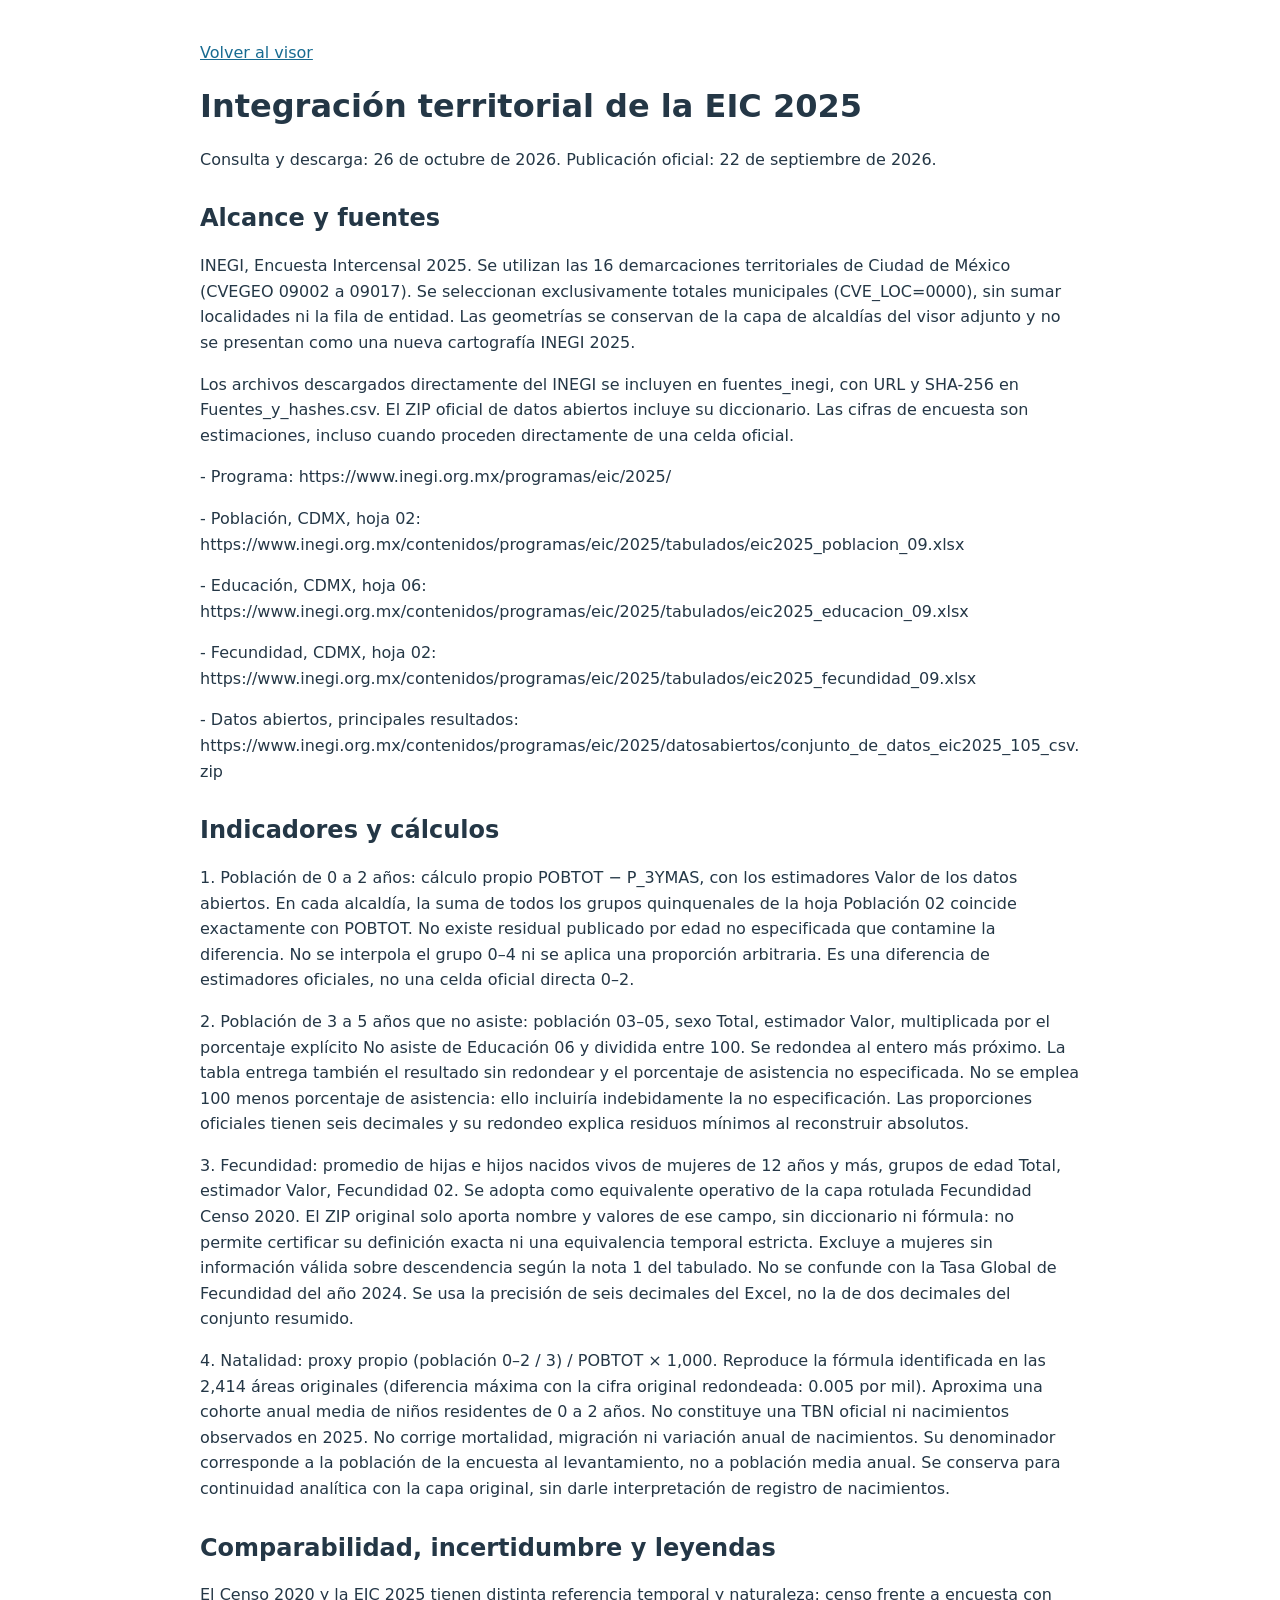
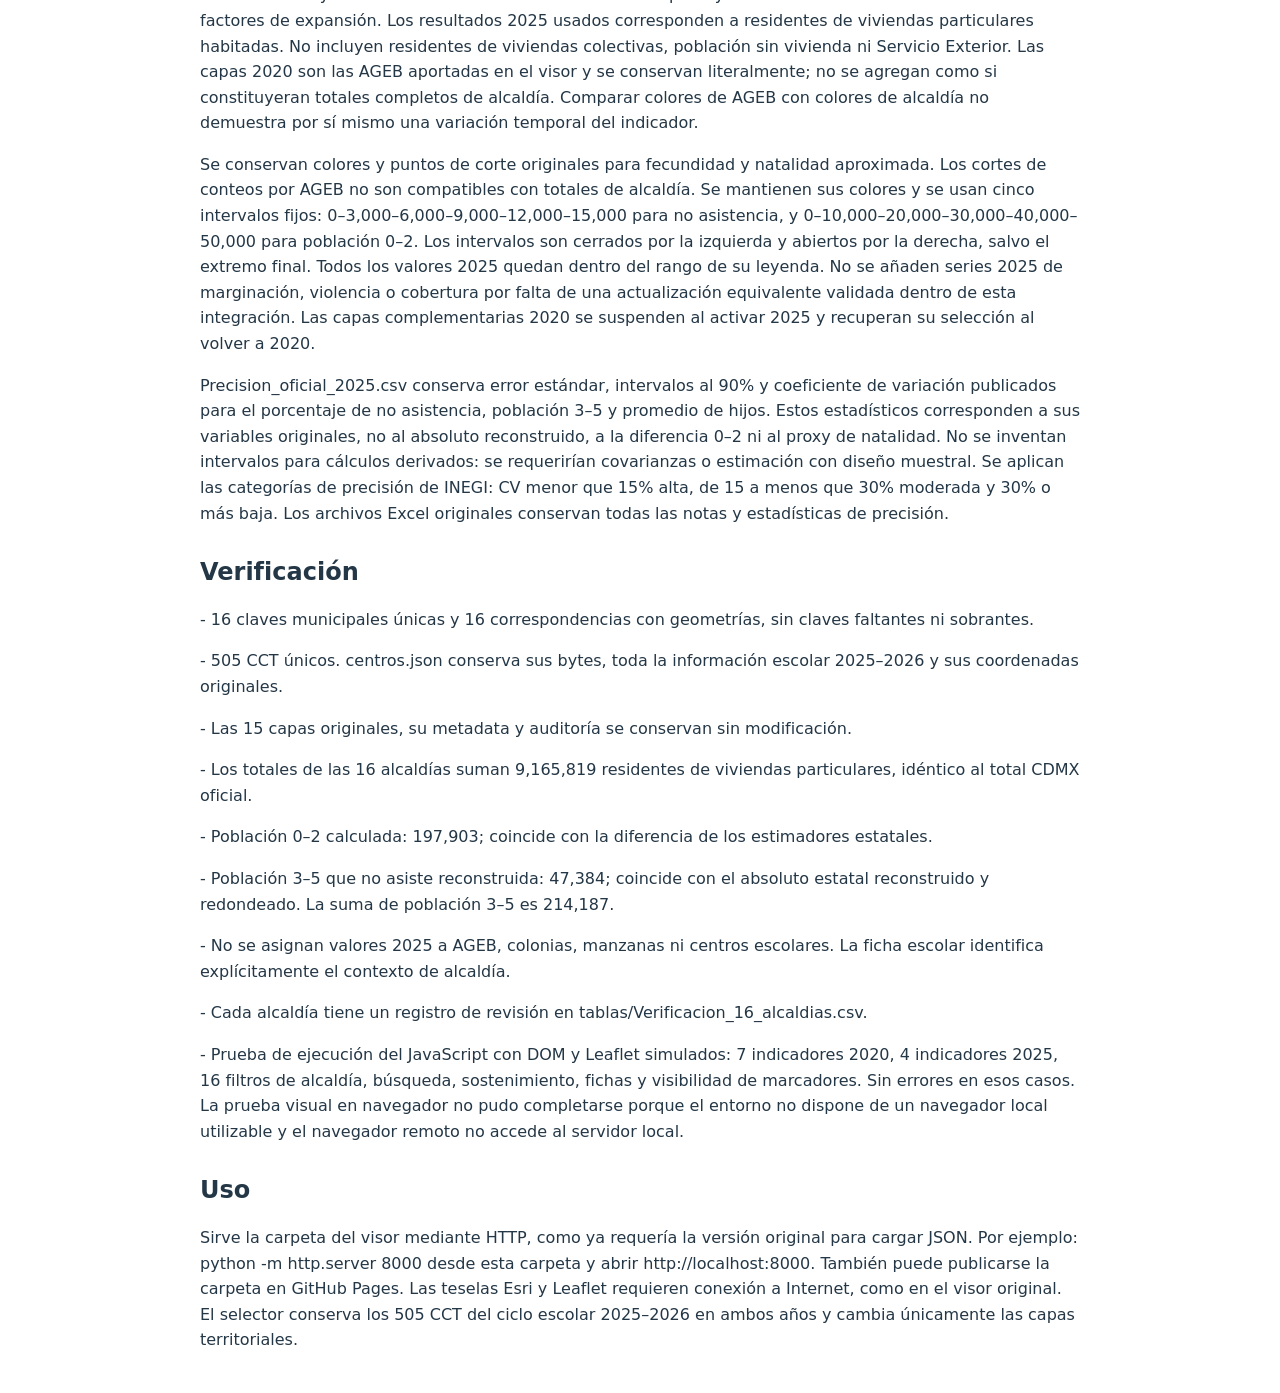
<file: metodologia.html>
<!doctype html><html lang="es"><meta charset="utf-8"><meta name="viewport" content="width=device-width"><title>Método y verificación · EIC 2025</title><style>body{font:16px/1.6 system-ui;color:#243746;max-width:880px;margin:40px auto;padding:0 22px;overflow-wrap:anywhere}h1,h2{line-height:1.2}h2{margin-top:32px}a{color:#176b91}</style><a href="index.html">Volver al visor</a><h1>Integración territorial de la EIC 2025</h1><p>Consulta y descarga: 26 de octubre de 2026. Publicación oficial: 22 de septiembre de 2026.</p><h2>Alcance y fuentes</h2><p>INEGI, Encuesta Intercensal 2025. Se utilizan las 16 demarcaciones territoriales de Ciudad de México (CVEGEO 09002 a 09017). Se seleccionan exclusivamente totales municipales (CVE_LOC=0000), sin sumar localidades ni la fila de entidad. Las geometrías se conservan de la capa de alcaldías del visor adjunto y no se presentan como una nueva cartografía INEGI 2025.</p><p>Los archivos descargados directamente del INEGI se incluyen en fuentes_inegi, con URL y SHA-256 en Fuentes_y_hashes.csv. El ZIP oficial de datos abiertos incluye su diccionario. Las cifras de encuesta son estimaciones, incluso cuando proceden directamente de una celda oficial.</p><p>- Programa: https://www.inegi.org.mx/programas/eic/2025/</p><p>- Población, CDMX, hoja 02: https://www.inegi.org.mx/contenidos/programas/eic/2025/tabulados/eic2025_poblacion_09.xlsx</p><p>- Educación, CDMX, hoja 06: https://www.inegi.org.mx/contenidos/programas/eic/2025/tabulados/eic2025_educacion_09.xlsx</p><p>- Fecundidad, CDMX, hoja 02: https://www.inegi.org.mx/contenidos/programas/eic/2025/tabulados/eic2025_fecundidad_09.xlsx</p><p>- Datos abiertos, principales resultados: https://www.inegi.org.mx/contenidos/programas/eic/2025/datosabiertos/conjunto_de_datos_eic2025_105_csv.zip</p><h2>Indicadores y cálculos</h2><p>1. Población de 0 a 2 años: cálculo propio POBTOT − P_3YMAS, con los estimadores Valor de los datos abiertos. En cada alcaldía, la suma de todos los grupos quinquenales de la hoja Población 02 coincide exactamente con POBTOT. No existe residual publicado por edad no especificada que contamine la diferencia. No se interpola el grupo 0–4 ni se aplica una proporción arbitraria. Es una diferencia de estimadores oficiales, no una celda oficial directa 0–2.</p><p>2. Población de 3 a 5 años que no asiste: población 03–05, sexo Total, estimador Valor, multiplicada por el porcentaje explícito No asiste de Educación 06 y dividida entre 100. Se redondea al entero más próximo. La tabla entrega también el resultado sin redondear y el porcentaje de asistencia no especificada. No se emplea 100 menos porcentaje de asistencia: ello incluiría indebidamente la no especificación. Las proporciones oficiales tienen seis decimales y su redondeo explica residuos mínimos al reconstruir absolutos.</p><p>3. Fecundidad: promedio de hijas e hijos nacidos vivos de mujeres de 12 años y más, grupos de edad Total, estimador Valor, Fecundidad 02. Se adopta como equivalente operativo de la capa rotulada Fecundidad Censo 2020. El ZIP original solo aporta nombre y valores de ese campo, sin diccionario ni fórmula: no permite certificar su definición exacta ni una equivalencia temporal estricta. Excluye a mujeres sin información válida sobre descendencia según la nota 1 del tabulado. No se confunde con la Tasa Global de Fecundidad del año 2024. Se usa la precisión de seis decimales del Excel, no la de dos decimales del conjunto resumido.</p><p>4. Natalidad: proxy propio (población 0–2 / 3) / POBTOT × 1,000. Reproduce la fórmula identificada en las 2,414 áreas originales (diferencia máxima con la cifra original redondeada: 0.005 por mil). Aproxima una cohorte anual media de niños residentes de 0 a 2 años. No constituye una TBN oficial ni nacimientos observados en 2025. No corrige mortalidad, migración ni variación anual de nacimientos. Su denominador corresponde a la población de la encuesta al levantamiento, no a población media anual. Se conserva para continuidad analítica con la capa original, sin darle interpretación de registro de nacimientos.</p><h2>Comparabilidad, incertidumbre y leyendas</h2><p>El Censo 2020 y la EIC 2025 tienen distinta referencia temporal y naturaleza: censo frente a encuesta con factores de expansión. Los resultados 2025 usados corresponden a residentes de viviendas particulares habitadas. No incluyen residentes de viviendas colectivas, población sin vivienda ni Servicio Exterior. Las capas 2020 son las AGEB aportadas en el visor y se conservan literalmente; no se agregan como si constituyeran totales completos de alcaldía. Comparar colores de AGEB con colores de alcaldía no demuestra por sí mismo una variación temporal del indicador.</p><p>Se conservan colores y puntos de corte originales para fecundidad y natalidad aproximada. Los cortes de conteos por AGEB no son compatibles con totales de alcaldía. Se mantienen sus colores y se usan cinco intervalos fijos: 0–3,000–6,000–9,000–12,000–15,000 para no asistencia, y 0–10,000–20,000–30,000–40,000–50,000 para población 0–2. Los intervalos son cerrados por la izquierda y abiertos por la derecha, salvo el extremo final. Todos los valores 2025 quedan dentro del rango de su leyenda. No se añaden series 2025 de marginación, violencia o cobertura por falta de una actualización equivalente validada dentro de esta integración. Las capas complementarias 2020 se suspenden al activar 2025 y recuperan su selección al volver a 2020.</p><p>Precision_oficial_2025.csv conserva error estándar, intervalos al 90% y coeficiente de variación publicados para el porcentaje de no asistencia, población 3–5 y promedio de hijos. Estos estadísticos corresponden a sus variables originales, no al absoluto reconstruido, a la diferencia 0–2 ni al proxy de natalidad. No se inventan intervalos para cálculos derivados: se requerirían covarianzas o estimación con diseño muestral. Se aplican las categorías de precisión de INEGI: CV menor que 15% alta, de 15 a menos que 30% moderada y 30% o más baja. Los archivos Excel originales conservan todas las notas y estadísticas de precisión.</p><h2>Verificación</h2><p>- 16 claves municipales únicas y 16 correspondencias con geometrías, sin claves faltantes ni sobrantes.</p><p>- 505 CCT únicos. centros.json conserva sus bytes, toda la información escolar 2025–2026 y sus coordenadas originales.</p><p>- Las 15 capas originales, su metadata y auditoría se conservan sin modificación.</p><p>- Los totales de las 16 alcaldías suman 9,165,819 residentes de viviendas particulares, idéntico al total CDMX oficial.</p><p>- Población 0–2 calculada: 197,903; coincide con la diferencia de los estimadores estatales.</p><p>- Población 3–5 que no asiste reconstruida: 47,384; coincide con el absoluto estatal reconstruido y redondeado. La suma de población 3–5 es 214,187.</p><p>- No se asignan valores 2025 a AGEB, colonias, manzanas ni centros escolares. La ficha escolar identifica explícitamente el contexto de alcaldía.</p><p>- Cada alcaldía tiene un registro de revisión en tablas/Verificacion_16_alcaldias.csv.</p><p>- Prueba de ejecución del JavaScript con DOM y Leaflet simulados: 7 indicadores 2020, 4 indicadores 2025, 16 filtros de alcaldía, búsqueda, sostenimiento, fichas y visibilidad de marcadores. Sin errores en esos casos. La prueba visual en navegador no pudo completarse porque el entorno no dispone de un navegador local utilizable y el navegador remoto no accede al servidor local.</p><h2>Uso</h2><p>Sirve la carpeta del visor mediante HTTP, como ya requería la versión original para cargar JSON. Por ejemplo: python -m http.server 8000 desde esta carpeta y abrir http://localhost:8000. También puede publicarse la carpeta en GitHub Pages. Las teselas Esri y Leaflet requieren conexión a Internet, como en el visor original. El selector conserva los 505 CCT del ciclo escolar 2025–2026 en ambos años y cambia únicamente las capas territoriales.</p></html>
</file>
